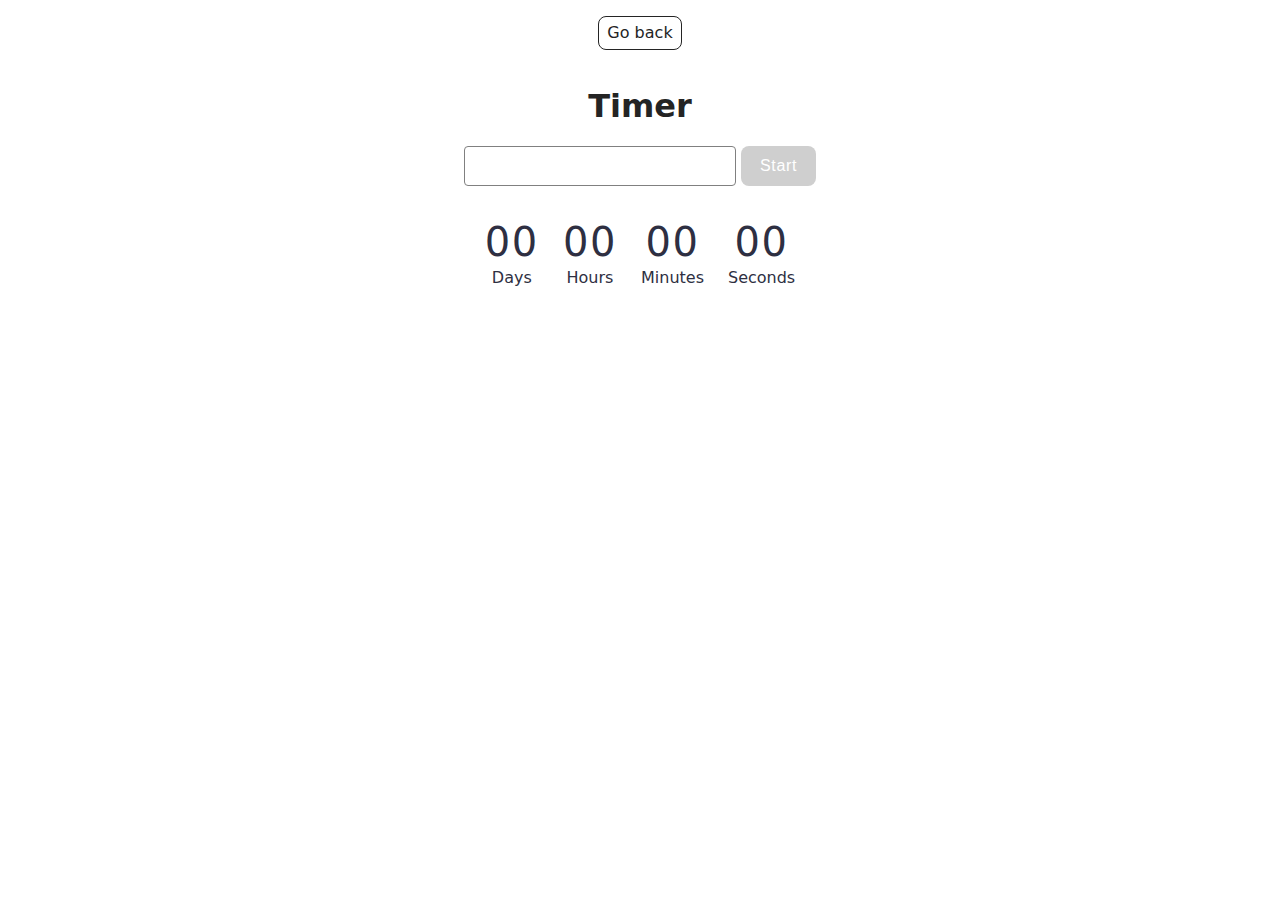
<file: src/1-timer.html>
<!DOCTYPE html>
<html lang="en">

<head>
  <meta charset="UTF-8" />
  <meta http-equiv="X-UA-Compatible" content="IE=edge" />
  <meta name="viewport" content="width=device-width, initial-scale=1.0" />
  <title>Page 2</title>
  <link rel="stylesheet" href="./css/styles.css" />
</head>

<body>
  <main>
    <div class="container">
      <a href="./index.html" class="back-link">Go back</a>
      <h1 class="main-title">Timer</h1>
    </div>
    <input class="timer-input" type="text" id="datetime-picker" />
    <button class="timer-btn" type="button" data-start disabled>Start</button>
    <div class="timer">
      <div class="field">
        <span class="value" data-days>00</span>
        <span class="label">Days</span>
      </div>
      <div class="field">
        <span class="value" data-hours>00</span>
        <span class="label">Hours</span>
      </div>
      <div class="field">
        <span class="value" data-minutes>00</span>
        <span class="label">Minutes</span>
      </div>
      <div class="field">
        <span class="value" data-seconds>00</span>
        <span class="label">Seconds</span>
      </div>
    </div>
  </main>
  <script type="module" src="./js/1-timer.js"></script>
</body>

</html>
</file>
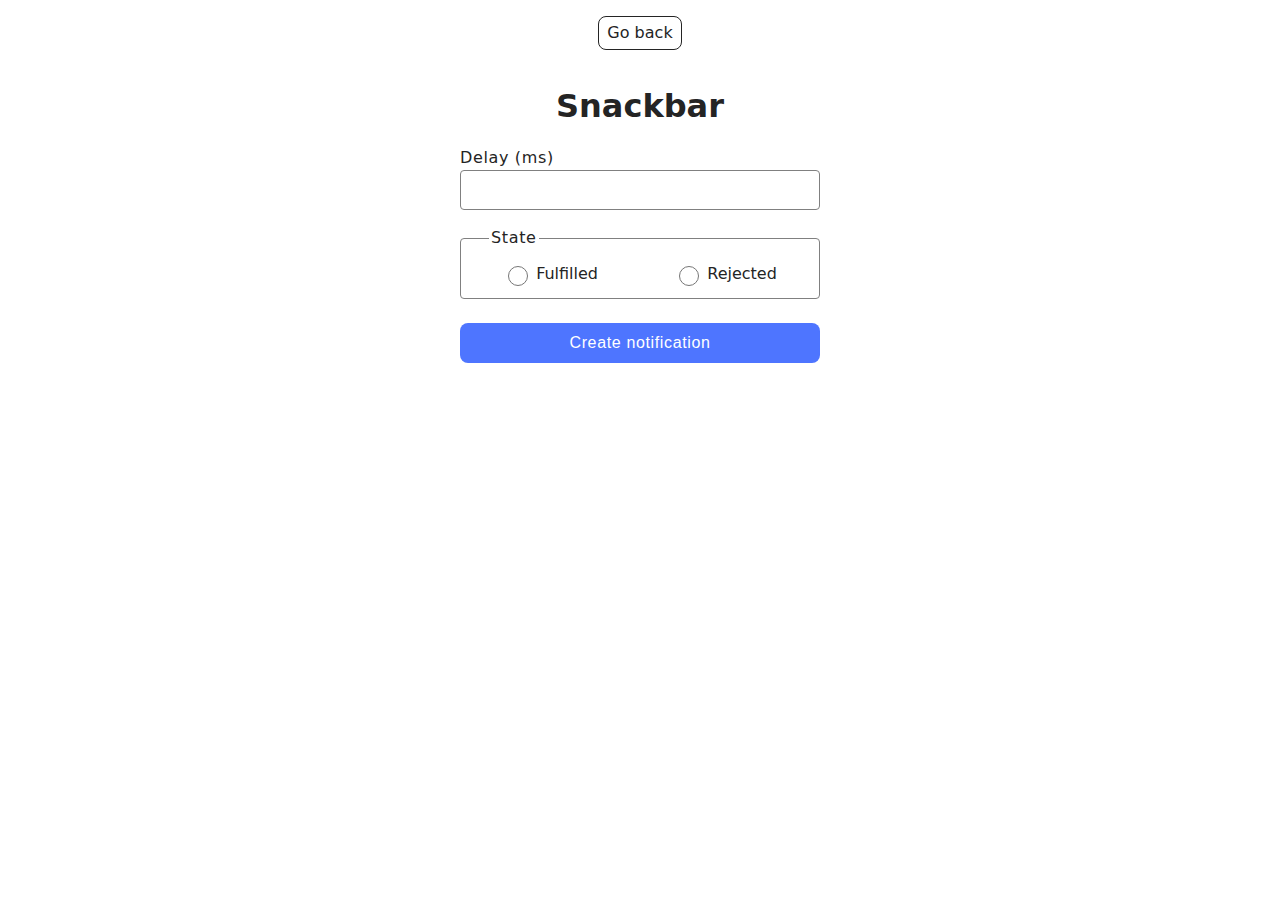
<file: src/2-snackbar.html>
<!DOCTYPE html>
<html lang="en">

<head>
  <meta charset="UTF-8" />
  <meta http-equiv="X-UA-Compatible" content="IE=edge" />
  <meta name="viewport" content="width=device-width, initial-scale=1.0" />
  <title>Page 3</title>
  <link rel="stylesheet" href="./css/styles.css" />
</head>

<body>
  <main>
    <div class="container">
      <a href="./index.html" class="back-link">Go back</a>
      <h1 class="main-title">Snackbar</h1>
      <form class="snackbar-form">
        <label class="form-label">
          Delay (ms)
          <input class="form-input" type="number" name="delay" required />
        </label>
        <fieldset class="form-fielset">
          <legend class="form-legend">State</legend>
          <label class="form-radio-label">
            <input class="form-radio" type="radio" name="state" value="fulfilled" required />
            Fulfilled
          </label>
          <label class="form-radio-label">
            <input class="form-radio" type="radio" name="state" value="rejected" required />
            Rejected
          </label>
        </fieldset>
        <button class="form-btn" type="submit">Create notification</button>
      </form>
    </div>
  </main>
  <script type="module" src="./js/2-snackbar.js"></script>
</body>

</html>
</file>
<file: src/css/styles.css>
/**
  |============================
  | include css partials with
  | default @import url()
  |============================
*/
/* Common styles */
@import url('./reset.css');
@import url('./base.css');
@import url('./container.css');

/* Sections style */
@import url('./header.css');
@import url('./badges.css');
@import url('./back-link.css');
@import url('./1-timer.css');
@import url('./2-snackbar.css');
</file>
